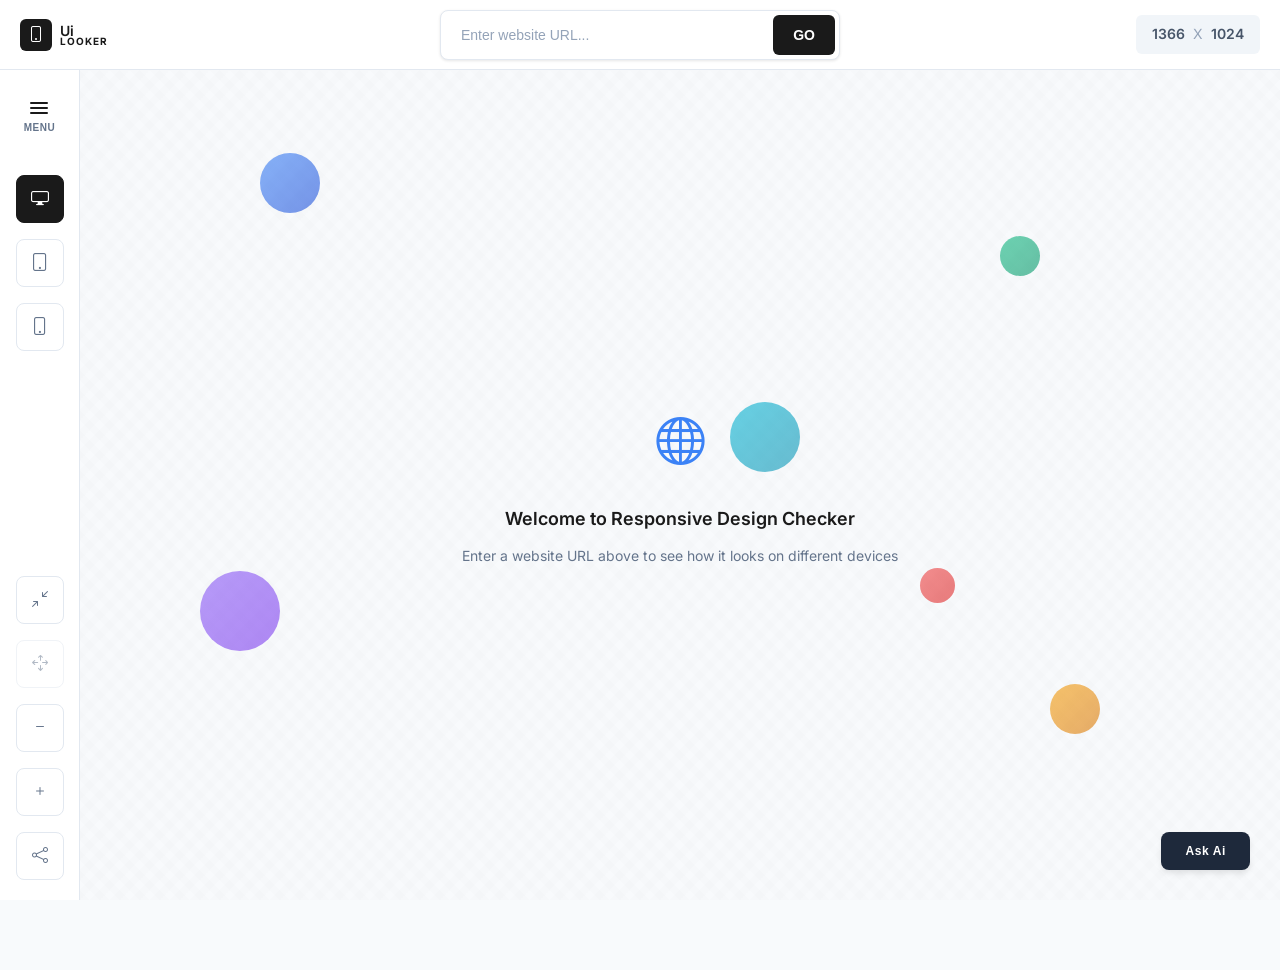
<file: viewer.html>
<!DOCTYPE html>
<html lang="en">
<head>
    <meta charset="UTF-8">
    <meta name="viewport" content="width=device-width, initial-scale=1.0">
    <title>UiLooker Viewer - Live Responsive Design Testing Tool | Preview Any Website</title>
    <meta name="description" content="UiLooker Viewer by Dhanraj D Hasure - Live responsive design testing tool. Preview any website across desktop, tablet, and mobile devices in real-time. Free online viewport testing with drag functionality and smart scaling.">
    <meta name="keywords" content="UiLooker viewer, responsive design testing, live website preview, mobile testing tool, viewport testing, cross-device testing, Dhanraj D Hasure, Dhanraj D. Hasure, DDH, responsive web design checker, device mockup, website testing tool">
    <meta name="author" content="Dhanraj D Hasure">
    <meta name="robots" content="index, follow">
    <link rel="canonical" href="https://uilooker.github.io/viewer.html">
    
    <!-- Favicon -->
    <link rel="icon" type="image/svg+xml" href="favicon.svg">
    <link rel="icon" type="image/png" href="favicon.png">
    <link rel="apple-touch-icon" href="favicon.png">
    
    <!-- Open Graph / Social Media -->
    <meta property="og:type" content="website">
    <meta property="og:site_name" content="UiLooker">
    <meta property="og:title" content="UiLooker Viewer - Live Responsive Design Testing Tool">
    <meta property="og:description" content="Preview any website across desktop, tablet, and mobile devices in real-time. Free responsive design testing tool with live viewport testing and device mockups.">
    <meta property="og:image" content="https://uilooker.github.io/logo-social.png">
    <meta property="og:image:alt" content="UiLooker Viewer - Live Website Testing">
    <meta property="og:image:width" content="1200">
    <meta property="og:image:height" content="630">
    <meta property="og:url" content="https://uilooker.github.io/viewer.html">
    <meta property="og:locale" content="en_US">

    <!-- Twitter Card -->
    <meta name="twitter:card" content="summary_large_image">
    <meta name="twitter:site" content="@uilooker">
    <meta name="twitter:creator" content="@dhanrajhasure">
    <meta name="twitter:title" content="UiLooker Viewer - Live Responsive Design Testing">
    <meta name="twitter:description" content="Preview any website across desktop, tablet, and mobile devices in real-time. Free responsive design testing tool.">
    <meta name="twitter:image" content="https://uilooker.github.io/logo-social.png">

    <!-- Additional SEO -->
    <meta name="theme-color" content="#6366f1">
    <meta name="msapplication-TileColor" content="#6366f1">
    <meta name="application-name" content="UiLooker Viewer">
    
    <!-- Schema.org structured data -->
    <script type="application/ld+json">
    {
      "@context": "https://schema.org",
      "@type": "WebApplication",
      "name": "UiLooker Viewer",
      "description": "Live responsive design testing tool to preview websites across all devices in real-time",
      "url": "https://uilooker.github.io/viewer.html",
      "author": {
        "@type": "Person",
        "name": "Dhanraj D Hasure",
        "url": "https://resumeofddh.netlify.app/"
      },
      "applicationCategory": "DeveloperApplication",
      "operatingSystem": "Web Browser",
      "offers": {
        "@type": "Offer",
        "price": "0",
        "priceCurrency": "USD"
      },
      "featureList": [
        "Live website preview",
        "Responsive design testing",
        "Multiple device viewports",
        "Real-time scaling",
        "Drag functionality",
        "Screenshot capture",
        "Cross-device compatibility testing"
      ]
    }
    </script>
    
    <link rel="stylesheet" href="styles/main.css">
    <link rel="stylesheet" href="styles/viewer.css">
    <link href="https://fonts.googleapis.com/css2?family=Inter:wght@300;400;500;600;700&display=swap" rel="stylesheet">
    <link rel="stylesheet" href="https://cdn.jsdelivr.net/npm/bootstrap-icons@1.11.0/font/bootstrap-icons.css">
</head>
<body class="viewer-body">
    <!-- Header -->
    <header class="viewer-header">
        <div class="header-container">
            <div class="header-left">
                <div class="logo">
                    <a href="index.html">
                        <div class="logo-icon">
                            <i class="bi bi-phone"></i>
                        </div>
                        <span class="logo-text">
                            <span class="logo-main">Ui</span>
                            <span class="logo-sub">LOOKER</span>
                        </span>
                    </a>
                </div>
                <div class="page-title">
                    
                </div>
            </div>
            
            <div class="header-center">
                <div class="url-input-section">
                    <input type="url" id="urlInput" class="url-input-field" placeholder="Enter website URL..." value="">
                    <button id="goBtn" class="go-btn">GO</button>
                </div>
            </div>
            
            <div class="header-right">
                <div class="device-size-display">
                    <span id="deviceWidth">1366</span>
                    <span class="size-separator">X</span>
                    <span id="deviceHeight">1024</span>
                </div>
                <div id="zoomIndicator" class="zoom-indicator" style="display: none;">
                    <span id="zoomPercentage">100%</span>
                </div>
            </div>
        </div>
    </header>

    <!-- Left Sidebar -->
    <aside class="left-sidebar">
        <div class="sidebar-content">
            <button id="menuToggle" class="menu-toggle">
                <div class="hamburger">
                    <span></span>
                    <span></span>
                    <span></span>
                </div>
                <span class="menu-text">MENU</span>
            </button>
            
            <div class="device-icons">
                <button class="device-icon active" data-width="1366" data-height="1024" data-name="Desktop" title="Desktop">
                    <i class="bi bi-display"></i>
                </button>
                <button class="device-icon" data-width="768" data-height="1024" data-name="Tablet" title="Tablet">
                    <i class="bi bi-tablet"></i>
                </button>
                <button class="device-icon" data-width="375" data-height="667" data-name="Mobile" title="Mobile">
                    <i class="bi bi-phone"></i>
                </button>
            </div>
            
            <div class="sidebar-actions">
                <button id="fitToScreenBtn" class="action-icon" title="Smart Fit">
                    <i class="bi bi-arrows-angle-contract"></i>
                </button>
                <button id="dragToggleBtn" class="action-icon" title="Drag to Pan (Auto)" disabled>
                    <i class="bi bi-arrows-move"></i>
                </button>
                <button id="zoomOutBtn" class="action-icon" title="Zoom Out">
                    <i class="bi bi-dash"></i>
                </button>
                <button id="zoomInBtn" class="action-icon" title="Zoom In">
                    <i class="bi bi-plus"></i>
                </button>
                <button id="shareBtn" class="action-icon" title="Share">
                    <i class="bi bi-share"></i>
                </button>
            </div>
        </div>
    </aside>

    <!-- Main Content Area -->
    <main class="main-content">
        <!-- Floating Decorative Elements -->
        <div class="floating-elements">
            <div class="floating-shape shape-1"></div>
            <div class="floating-shape shape-2"></div>
            <div class="floating-shape shape-3"></div>
            <div class="floating-shape shape-4"></div>
            <div class="floating-shape shape-5"></div>
            <div class="floating-shape shape-6"></div>
        </div>
        
        <div class="content-wrapper">
            <!-- Loading State -->
            <div id="loadingState" class="loading-state">
                <div class="loading-animation">
                    <div class="loading-dots">
                        <div class="dot"></div>
                        <div class="dot"></div>
                        <div class="dot"></div>
                    </div>
                </div>
                <h3>Loading Website...</h3>
                <p>Please wait while we load your website</p>
            </div>

            <!-- Error State -->
            <div id="errorState" class="error-state" style="display: none;">
                <div class="error-icon">
                    <i class="bi bi-exclamation-triangle"></i>
                </div>
                <h3>Unable to Load Website</h3>
                <p id="errorMessage">This website cannot be displayed due to security restrictions.</p>
                <div class="error-actions">
                    <button id="retryBtn" class="retry-btn">
                        <i class="bi bi-arrow-clockwise"></i>
                        Try Again
                    </button>
                    <button id="openExternalBtn" class="external-btn">
                        <i class="bi bi-box-arrow-up-right"></i>
                        Open in New Tab
                    </button>
                </div>
            </div>

            <!-- Device Preview -->
            <div id="devicePreview" class="device-preview" style="display: none;">
                <div class="preview-container">
                    <div class="device-mockup">
                        <div class="mockup-frame">
                            <iframe id="websiteFrame" src="" frameborder="0"></iframe>
                        </div>
                    </div>
                </div>
            </div>
        </div>
    </main>

    <!-- Navigation Menu Overlay -->
    <div id="navOverlay" class="nav-overlay">
        <div class="nav-menu-content">
            <div class="nav-menu-header">
                <div class="nav-logo">
                    <div class="logo-icon">
                        <i class="bi bi-phone"></i>
                    </div>
                    <span class="logo-text">
                        <span class="logo-main">Ui</span>
                        <span class="logo-sub">LOOKER</span>
                    </span>
                </div>
                <button id="closeNavMenu" class="close-nav">
                    <i class="bi bi-x"></i>
                </button>
            </div>
            
            <nav class="nav-menu-items">
                <a href="index.html" class="nav-menu-item">
                    <i class="bi bi-house"></i>
                    <span>Home</span>
                </a>
                <a href="about.html" class="nav-menu-item">
                    <i class="bi bi-info-circle"></i>
                    <span>About</span>
                </a>
                <a href="help.html" class="nav-menu-item">
                    <i class="bi bi-question-circle"></i>
                    <span>Help</span>
                </a>
                <div class="nav-menu-divider"></div>
                <div class="nav-menu-section">
                    <h4>Quick Actions</h4>
                    <button class="nav-menu-item" id="screenshotBtn">
                        <i class="bi bi-camera"></i>
                        <span>Take Screenshot</span>
                    </button>
                    <button class="nav-menu-item" id="refreshBtn">
                        <i class="bi bi-arrow-clockwise"></i>
                        <span>Refresh Page</span>
                    </button>
                    <button class="nav-menu-item" id="fullscreenBtn">
                        <i class="bi bi-arrows-fullscreen"></i>
                        <span>Fullscreen</span>
                    </button>
                </div>
            </nav>
        </div>
    </div>

    <!-- Action Button -->
    <div class="action-button">
        <button id="getFullAccessBtn" class="full-access-btn">
            Ask Ai
        </button>
    </div>

    <script src="js/main.js"></script>
    <script src="js/viewer.js"></script>
</body>
</html>
</file>
<file: styles/main.css>
/* Reset and Base Styles */
* {
    margin: 0;
    padding: 0;
    box-sizing: border-box;
}

body {
    font-family: 'Inter', -apple-system, BlinkMacSystemFont, 'Segoe UI', Roboto, sans-serif;
    line-height: 1.6;
    color: #1f2937;
    background: #ffffff;
    overflow-x: hidden;
}

.container {
    max-width: 1200px;
    margin: 0 auto;
    padding: 0 20px;
}

/* Standard Section Spacing */
section {
    position: relative;
}

section .container {
    position: relative;
    z-index: 2;
}

/* Navigation */
.navbar {
    position: fixed;
    top: 0;
    width: 100%;
    background: rgba(255, 255, 255, 0.95);
    backdrop-filter: blur(20px);
    border-bottom: 1px solid rgba(0, 0, 0, 0.1);
    z-index: 1000;
    padding: 1rem 0;
    box-shadow: 0 2px 10px rgba(0, 0, 0, 0.1);
}

.nav-container {
    max-width: 1200px;
    margin: 0 auto;
    padding: 0 20px;
    display: flex;
    justify-content: space-between;
    align-items: center;
}

/* Logo Styles */
.logo {
    display: flex;
    align-items: center;
}

.logo a {
    display: flex;
    align-items: center;
    gap: 8px;
    text-decoration: none;
    color: inherit;
}

.logo-icon {
    width: 32px;
    height: 32px;
    background: #1a1a1a;
    border-radius: 6px;
    display: flex;
    align-items: center;
    justify-content: center;
    color: #ffffff;
    font-size: 16px;
}

.logo-text {
    display: flex;
    flex-direction: column;
    line-height: 1;
}

.logo-main {
    font-size: 14px;
    font-weight: 600;
    color: #1a1a1a;
    letter-spacing: -0.02em;
}

.logo-sub {
    font-size: 10px;
    font-weight: 700;
    color: #1a1a1a;
    letter-spacing: 0.1em;
    margin-top: -2px;
}

.nav-menu {
    display: flex;
    gap: 2rem;
}

.nav-link {
    color: rgba(31, 41, 55, 0.7);
    text-decoration: none;
    font-weight: 500;
    transition: all 0.3s ease;
    position: relative;
}

.nav-link:hover,
.nav-link.active {
    color: #1f2937;
}

.nav-link.active::after {
    content: '';
    position: absolute;
    bottom: -5px;
    left: 0;
    width: 100%;
    height: 2px;
    background: linear-gradient(135deg, #6366f1, #8b5cf6);
    border-radius: 1px;
}

/* Hero Section */
.hero {
    min-height: 100vh;
    display: flex;
    align-items: center;
    position: relative;
    overflow: hidden;
}

.hero-background {
    position: absolute;
    top: 0;
    left: 0;
    width: 100%;
    height: 100%;
    background: 
        radial-gradient(circle at 20% 80%, rgba(99, 102, 241, 0.1) 0%, transparent 50%),
        radial-gradient(circle at 80% 20%, rgba(139, 92, 246, 0.1) 0%, transparent 50%),
        radial-gradient(circle at 40% 40%, rgba(59, 130, 246, 0.1) 0%, transparent 50%),
        linear-gradient(135deg, #f8fafc 0%, #f1f5f9 100%);
    z-index: -1;
}

.hero-background::before {
    content: '';
    position: absolute;
    top: 0;
    left: 0;
    width: 100%;
    height: 100%;
    background-image: 
        linear-gradient(45deg, transparent 25%, rgba(0,0,0,0.02) 25%, rgba(0,0,0,0.02) 50%, transparent 50%, transparent 75%, rgba(0,0,0,0.02) 75%),
        linear-gradient(-45deg, transparent 25%, rgba(0,0,0,0.02) 25%, rgba(0,0,0,0.02) 50%, transparent 50%, transparent 75%, rgba(0,0,0,0.02) 75%);
    background-size: 20px 20px;
    opacity: 0.3;
}

.hero-content {
    width: 100%;
    text-align: center;
    padding-top: 100px;
}

.hero-title {
    font-size: clamp(2.2rem, 5vw, 3rem);
    font-weight: 700;
    margin-bottom: 1.5rem;
    line-height: 1.2;
}

.gradient-text {
    background: linear-gradient(135deg, #6366f1, #8b5cf6, #ec4899);
    -webkit-background-clip: text;
    -webkit-text-fill-color: transparent;
    background-clip: text;
}

.hero-subtitle {
    font-size: 1.10rem;
    color: rgba(31, 41, 55, 0.8);
    margin-bottom: 3rem;
    max-width: 600px;
    margin-left: auto;
    margin-right: auto;
}

/* URL Input */
.url-input-container {
    max-width: 700px;
    margin: 0 auto 2rem;
}

.input-wrapper {
    position: relative;
    display: flex;
    background: rgba(255, 255, 255, 0.9);
    border: 1px solid rgba(0, 0, 0, 0.1);
    border-radius: 16px;
    padding: 8px;
    backdrop-filter: blur(20px);
    transition: all 0.3s ease;
    box-shadow: 0 4px 15px rgba(0, 0, 0, 0.1);
}

.input-wrapper:focus-within {
    border-color: #6366f1;
    box-shadow: 0 0 0 4px rgba(99, 102, 241, 0.1);
}

.input-icon {
    position: absolute;
    left: 20px;
    top: 50%;
    transform: translateY(-50%);
    color: rgba(31, 41, 55, 0.5);
    z-index: 2;
}

.url-input {
    flex: 1;
    background: transparent;
    border: none;
    padding: 16px 20px 16px 50px;
    color: #1f2937;
    font-size: 1rem;
    border-radius: 12px;
    outline: none;
}

.url-input::placeholder {
    color: rgba(31, 41, 55, 0.5);
}

.test-btn {
    background: #1f2937;
    border: none;
    padding: 16px 32px;
    border-radius: 12px;
    color: #ffffff;
    font-weight: 600;
    cursor: pointer;
    display: flex;
    align-items: center;
    gap: 8px;
    transition: all 0.3s ease;
    white-space: nowrap;
}

.test-btn:hover {
    transform: translateY(-2px);
    box-shadow: 0 10px 25px rgba(31, 41, 55, 0.3);
    background: #374151;
}

/* Quick Actions */
.quick-actions {
    display: flex;
    justify-content: center;
    gap: 1rem;
    flex-wrap: wrap;
}

.quick-btn {
    background: rgba(255, 255, 255, 0.9);
    border: 1px solid rgba(0, 0, 0, 0.1);
    padding: 12px 20px;
    border-radius: 12px;
    color: rgba(31, 41, 55, 0.8);
    cursor: pointer;
    display: flex;
    align-items: center;
    gap: 8px;
    transition: all 0.3s ease;
    backdrop-filter: blur(20px);
    box-shadow: 0 2px 10px rgba(0, 0, 0, 0.1);
}

.quick-btn:hover {
    background: rgba(255, 255, 255, 1);
    color: #1f2937;
    transform: translateY(-2px);
    box-shadow: 0 4px 15px rgba(0, 0, 0, 0.15);
}

/* Revolutionary Features Showcase */
.features-showcase {
    padding: 100px 0;
    background: linear-gradient(180deg, #ffffff 0%, #f8fafc 100%);
}

.showcase-header {
    text-align: center;
    margin-bottom: 5rem;
}

.feature-badge {
    display: inline-block;
    background: linear-gradient(135deg, #6366f1, #8b5cf6);
    color: #ffffff;
    padding: 8px 20px;
    border-radius: 50px;
    font-size: 0.9rem;
    font-weight: 600;
    margin-bottom: 2rem;
    box-shadow: 0 4px 15px rgba(99, 102, 241, 0.3);
}

.showcase-header h2 {
    font-size: 3rem;
    font-weight: 800;
    margin-bottom: 1.5rem;
    color: #1f2937;
}

.showcase-header p {
    font-size: 1.3rem;
    color: rgba(31, 41, 55, 0.7);
    max-width: 700px;
    margin: 0 auto;
}

.showcase-grid {
    display: flex;
    flex-direction: column;
    gap: 6rem;
}

.showcase-item {
    display: flex;
    align-items: center;
    gap: 4rem;
    max-width: 1200px;
    margin: 0 auto;
}

.showcase-item.reverse {
    flex-direction: row-reverse;
}

.showcase-image {
    flex: 1;
    max-width: 500px;
}

.showcase-image img {
    width: 100%;
    height: 350px;
    object-fit: cover;
    border-radius: 24px;
    box-shadow: 0 20px 60px rgba(0, 0, 0, 0.15);
    transition: all 0.5s ease;
}

.showcase-image img:hover {
    transform: translateY(-10px) scale(1.05);
    box-shadow: 0 30px 80px rgba(0, 0, 0, 0.25);
}

.showcase-content {
    flex: 1;
    max-width: 500px;
}

.showcase-content h3 {
    font-size: 2.2rem;
    font-weight: 800;
    margin-bottom: 1.5rem;
    color: #1f2937;
}

.showcase-content p {
    font-size: 1.1rem;
    line-height: 1.7;
    color: rgba(31, 41, 55, 0.8);
    margin-bottom: 2rem;
}

/* Immersive Device Gallery */
.device-gallery {
    padding: 100px 0;
    background: linear-gradient(180deg, #f8fafc 0%, #ffffff 50%, #f1f5f9 100%);
}

.gallery-header {
    text-align: center;
    margin-bottom: 5rem;
}

.gallery-header h2 {
    font-size: 3rem;
    font-weight: 800;
    margin-bottom: 1.5rem;
    color: #1f2937;
}

.gallery-header p {
    font-size: 1.3rem;
    color: rgba(31, 41, 55, 0.7);
    max-width: 600px;
    margin: 0 auto;
}

.device-grid {
    display: grid;
    grid-template-columns: 1fr 1fr;
    grid-template-rows: 1fr 1fr;
    gap: 2rem;
    height: 80vh;
    max-height: 800px;
}

.device-showcase {
    position: relative;
    border-radius: 24px;
    overflow: hidden;
    box-shadow: 0 20px 60px rgba(0, 0, 0, 0.15);
    transition: all 0.5s ease;
}

.device-showcase:hover {
    transform: translateY(-10px) scale(1.02);
    box-shadow: 0 30px 80px rgba(0, 0, 0, 0.25);
}

.device-showcase.mobile {
    grid-row: span 1;
}

.device-showcase.desktop {
    grid-row: span 2;
}

.device-showcase.tablet {
    grid-row: span 1;
}

.device-showcase img {
    width: 100%;
    height: 100%;
    object-fit: cover;
    transition: all 0.5s ease;
}

.device-showcase:hover img {
    transform: scale(1.1);
}

.device-info {
    position: absolute;
    bottom: 0;
    left: 0;
    right: 0;
    background: linear-gradient(transparent, rgba(0, 0, 0, 0.8));
    color: white;
    padding: 3rem 2rem 2rem;
    transform: translateY(0);
    opacity: 1;
    transition: all 0.5s ease;
}

.device-showcase:hover .device-info {
    background: linear-gradient(transparent, rgba(0, 0, 0, 0.9));
}

.device-info h3 {
    font-size: 1.5rem;
    font-weight: 700;
    margin-bottom: 0.5rem;
}

.device-info p {
    font-size: 1rem;
    opacity: 0.9;
    line-height: 1.6;
}

/* Developer Workflow Integration */
.workflow-section {
    min-height: 100vh;
    position: relative;
    display: flex;
    align-items: center;
    overflow: hidden;
    padding: 100px 0;
}

.workflow-background {
    position: absolute;
    top: 0;
    left: 0;
    width: 100%;
    height: 100%;
    z-index: -2;
}

.workflow-background .bg-image {
    width: 100%;
    height: 100%;
    object-fit: cover;
    filter: brightness(0.3) saturate(0.8);
}

.workflow-background .overlay {
    position: absolute;
    top: 0;
    left: 0;
    width: 100%;
    height: 100%;
    background: linear-gradient(45deg, rgba(31, 41, 55, 0.9), rgba(55, 65, 81, 0.8));
    z-index: -1;
}

.workflow-content {
    position: relative;
    z-index: 2;
    width: 100%;
    padding: 2rem;
}

.workflow-header {
    text-align: center;
    margin-bottom: 5rem;
}

.workflow-header h2 {
    font-size: 3rem;
    font-weight: 800;
    margin-bottom: 1.5rem;
    color: #ffffff;
}

.workflow-header p {
    font-size: 1.3rem;
    color: rgba(255, 255, 255, 0.9);
    max-width: 600px;
    margin: 0 auto;
}

.workflow-steps {
    display: flex;
    flex-direction: column;
    gap: 4rem;
    max-width: 1000px;
    margin: 0 auto;
}

.step-flow {
    display: flex;
    align-items: center;
    gap: 3rem;
    color: white;
}

.step-flow:nth-child(even) {
    flex-direction: row-reverse;
}

.step-visual {
    position: relative;
    flex-shrink: 0;
}

.step-visual img {
    width: 300px;
    height: 200px;
    object-fit: cover;
    border-radius: 16px;
    box-shadow: 0 15px 40px rgba(0, 0, 0, 0.3);
}

.step-number {
    position: absolute;
    top: -15px;
    right: -15px;
    width: 60px;
    height: 60px;
    background: linear-gradient(135deg, #6366f1, #8b5cf6);
    border-radius: 50%;
    display: flex;
    align-items: center;
    justify-content: center;
    font-size: 1.5rem;
    font-weight: 800;
    color: white;
    box-shadow: 0 8px 25px rgba(99, 102, 241, 0.4);
}

.step-details {
    flex: 1;
}

.step-details h3 {
    font-size: 2.5rem;
    font-weight: 800;
    margin-bottom: 1.5rem;
    background: linear-gradient(135deg, #ffffff, #e2e8f0);
    -webkit-background-clip: text;
    -webkit-text-fill-color: transparent;
    background-clip: text;
}

.step-details p {
    font-size: 1.2rem;
    line-height: 1.7;
    opacity: 0.9;
    color: #ffffff;
}

/* Professional Use Cases */
.use-cases {
    padding: 100px 0;
    background: linear-gradient(180deg, #ffffff 0%, #f8fafc 100%);
}

.use-cases-header {
    text-align: center;
    margin-bottom: 5rem;
}

.use-cases-header h2 {
    font-size: 3rem;
    font-weight: 800;
    margin-bottom: 1.5rem;
    color: #1f2937;
}

.use-cases-header p {
    font-size: 1.3rem;
    color: rgba(31, 41, 55, 0.7);
    max-width: 700px;
    margin: 0 auto;
}

.use-cases-grid {
    display: flex;
    flex-direction: column;
    gap: 6rem;
}

.use-case {
    display: flex;
    align-items: center;
    gap: 4rem;
    max-width: 1200px;
    margin: 0 auto;
}

.use-case:nth-child(even) {
    flex-direction: row-reverse;
}

.use-case-image {
    flex: 1;
    max-width: 500px;
}

.use-case-image img {
    width: 100%;
    height: 350px;
    object-fit: cover;
    border-radius: 24px;
    box-shadow: 0 20px 60px rgba(0, 0, 0, 0.15);
    transition: all 0.5s ease;
}

.use-case-image img:hover {
    transform: translateY(-10px) scale(1.05);
    box-shadow: 0 30px 80px rgba(0, 0, 0, 0.25);
}

.use-case-content {
    flex: 1;
    max-width: 500px;
}

.use-case-content h3 {
    font-size: 2.2rem;
    font-weight: 800;
    margin-bottom: 1.5rem;
    color: #1f2937;
}

.use-case-content p {
    font-size: 1.1rem;
    line-height: 1.7;
    color: rgba(31, 41, 55, 0.8);
    margin-bottom: 2rem;
}

.feature-list {
    list-style: none;
    padding: 0;
}

.feature-list li {
    position: relative;
    padding: 0.5rem 0 0.5rem 2rem;
    font-size: 1rem;
    color: rgba(31, 41, 55, 0.7);
    font-weight: 500;
}

.feature-list li::before {
    content: '✓';
    position: absolute;
    left: 0;
    top: 0.5rem;
    width: 20px;
    height: 20px;
    background: linear-gradient(135deg, #000000, #000000);
    border-radius: 50%;
    display: flex;
    align-items: center;
    justify-content: center;
    font-size: 0.8rem;
    font-weight: 800;
    color: white;
}

.section-title {
    text-align: center;
    font-size: 2.5rem;
    font-weight: 700;
    margin-bottom: 4rem;
    color: #1f2937;
    position: relative;
    z-index: 2;
}

/* Footer */
.footer {
    background: #f8fafc;
    border-top: 1px solid rgba(0, 0, 0, 0.1);
    padding: 60px 0 20px;
}

.footer-content {
    display: grid;
    grid-template-columns: 1fr auto;
    gap: 4rem;
    margin-bottom: 2rem;
}

.footer-brand {
    max-width: 300px;
}

.footer-logo {
    display: flex;
    align-items: center;
    gap: 8px;
    margin-bottom: 1rem;
}

.footer-logo .logo-icon {
    width: 28px;
    height: 28px;
    background: #1a1a1a;
    border-radius: 5px;
    display: flex;
    align-items: center;
    justify-content: center;
    color: #ffffff;
    font-size: 14px;
}

.footer-logo .logo-text {
    display: flex;
    flex-direction: column;
    line-height: 1;
}

.footer-logo .logo-main {
    font-size: 16px;
    font-weight: 600;
    color: #1f2937;
    letter-spacing: -0.02em;
}

.footer-logo .logo-sub {
    font-size: 9px;
    font-weight: 700;
    color: #1f2937;
    letter-spacing: 0.1em;
    margin-top: -2px;
}

.footer-brand p {
    color: rgba(31, 41, 55, 0.7);
}

.footer-links {
    display: flex;
    gap: 4rem;
}

.footer-column h4 {
    color: #1f2937;
    font-weight: 600;
    margin-bottom: 1rem;
}

.footer-column a {
    display: block;
    color: rgba(31, 41, 55, 0.7);
    text-decoration: none;
    margin-bottom: 0.5rem;
    transition: color 0.3s ease;
}

.footer-column a:hover {
    color: #6366f1;
}

.footer-bottom {
    text-align: center;
    padding-top: 2rem;
    border-top: 1px solid rgba(0, 0, 0, 0.1);
    color: rgba(31, 41, 55, 0.5);
}

/* About Page Styles */
.about-hero {
    padding: 150px 0 100px;
    position: relative;
    overflow: hidden;
}

.about-background {
    position: absolute;
    top: 0;
    left: 0;
    width: 100%;
    height: 100%;
    background: 
        radial-gradient(circle at 80% 20%, rgba(99, 102, 241, 0.1) 0%, transparent 50%),
        radial-gradient(circle at 20% 80%, rgba(139, 92, 246, 0.1) 0%, transparent 50%),
        linear-gradient(135deg, #f8fafc 0%, #f1f5f9 100%);
    z-index: -1;
}

.about-content {
    text-align: center;
    max-width: 800px;
    margin: 0 auto;
}

.about-title {
    font-size: 3rem;
    font-weight: 700;
    margin-bottom: 1.5rem;
}

.about-subtitle {
    font-size: 1.25rem;
    color: rgba(31, 41, 55, 0.8);
    line-height: 1.6;
}

/* Story Section */
.story {
    padding: 100px 0;
    background: #ffffff;
}

.story-grid {
    display: grid;
    grid-template-columns: 1fr 1fr;
    gap: 4rem;
    align-items: center;
}

.story-text h2 {
    font-size: 2.5rem;
    font-weight: 700;
    margin-bottom: 2rem;
    color: #1f2937;
}

.story-text p {
    color: rgba(31, 41, 55, 0.8);
    margin-bottom: 1.5rem;
    line-height: 1.7;
}

.stats {
    display: flex;
    gap: 2rem;
    margin-top: 3rem;
}

.stat {
    text-align: center;
}

.stat-number {
    font-size: 2rem;
    font-weight: 700;
    color: #6366f1;
    margin-bottom: 0.5rem;
}

.stat-label {
    color: rgba(31, 41, 55, 0.7);
    font-size: 0.9rem;
}

.story-image {
    display: flex;
    justify-content: center;
}

.image-placeholder {
    width: 300px;
    height: 300px;
    background: #1f2937;
    border-radius: 20px;
    display: flex;
    align-items: center;
    justify-content: center;
    font-size: 4rem;
    color: #ffffff;
}

/* Mission Section */
.mission {
    padding: 100px 0;
    position: relative;
    overflow: hidden;
}

.mission-background {
    position: absolute;
    top: 0;
    left: 0;
    width: 100%;
    height: 100%;
    background: 
        radial-gradient(circle at 30% 70%, rgba(99, 102, 241, 0.05) 0%, transparent 50%),
        linear-gradient(180deg, #f8fafc 0%, #ffffff 100%);
    z-index: -1;
}

.mission-content {
    text-align: center;
    max-width: 800px;
    margin: 0 auto;
}

.mission-content h2 {
    font-size: 2.5rem;
    font-weight: 700;
    margin-bottom: 1.5rem;
    color: #1f2937;
}

.mission-content > p {
    font-size: 1.25rem;
    color: rgba(31, 41, 55, 0.8);
    margin-bottom: 4rem;
    line-height: 1.6;
}

.values {
    display: grid;
    grid-template-columns: repeat(auto-fit, minmax(250px, 1fr));
    gap: 2rem;
}

.value {
    text-align: center;
    padding: 2rem;
}

.value-icon {
    width: 60px;
    height: 60px;
    background: #1f2937;
    border-radius: 15px;
    display: flex;
    align-items: center;
    justify-content: center;
    margin: 0 auto 1.5rem;
    font-size: 1.5rem;
    color: #ffffff;
}

.value h3 {
    font-size: 1.25rem;
    font-weight: 600;
    margin-bottom: 1rem;
    color: #1f2937;
}

.value p {
    color: rgba(31, 41, 55, 0.7);
    line-height: 1.6;
}

/* Team Section */
.team {
    padding: 100px 0;
    background: #ffffff;
}

.team-grid {
    display: grid;
    grid-template-columns: repeat(auto-fit, minmax(300px, 1fr));
    gap: 2rem;
}

.team-member {
    background: rgba(255, 255, 255, 0.9);
    border: 1px solid rgba(0, 0, 0, 0.1);
    border-radius: 20px;
    padding: 2rem;
    text-align: center;
    transition: all 0.3s ease;
    box-shadow: 0 4px 15px rgba(0, 0, 0, 0.1);
}

.team-member:hover {
    transform: translateY(-10px);
    border-color: rgba(99, 102, 241, 0.3);
    box-shadow: 0 20px 40px rgba(0, 0, 0, 0.15);
}

.member-avatar {
    font-size: 4rem;
    color: #6366f1;
    margin-bottom: 1rem;
}

.team-member h3 {
    font-size: 1.5rem;
    font-weight: 600;
    margin-bottom: 0.5rem;
    color: #1f2937;
}

.member-role {
    color: #6366f1;
    font-weight: 500;
    margin-bottom: 1rem;
}

.member-bio {
    color: rgba(31, 41, 55, 0.7);
    line-height: 1.6;
    margin-bottom: 1.5rem;
}

.member-social {
    display: flex;
    justify-content: center;
    gap: 1rem;
    margin-top: 1.5rem;
}

.member-social a {
    display: inline-flex;
    align-items: center;
    gap: 0.5rem;
    text-decoration: none;
    color: rgba(31, 41, 55, 0.7);
    font-size: 0.95rem;
    font-weight: 500;
    padding: 0.75rem 1.25rem;
    border: 2px solid rgba(31, 41, 55, 0.1);
    border-radius: 50px;
    transition: all 0.3s ease;
    background: rgba(255, 255, 255, 0.8);
    backdrop-filter: blur(10px);
}

.member-social a:hover {
    transform: translateY(-2px);
    color: #6366f1;
    border-color: #6366f1;
    background: rgba(99, 102, 241, 0.05);
    box-shadow: 0 4px 15px rgba(99, 102, 241, 0.2);
}

.member-social a i {
    font-size: 1.1rem;
}

/* Help Page Styles */
.help-hero {
    padding: 150px 0 100px;
    position: relative;
    overflow: hidden;
}

.help-background {
    position: absolute;
    top: 0;
    left: 0;
    width: 100%;
    height: 100%;
    background: 
        radial-gradient(circle at 60% 40%, rgba(139, 92, 246, 0.1) 0%, transparent 50%),
        radial-gradient(circle at 40% 60%, rgba(99, 102, 241, 0.1) 0%, transparent 50%),
        linear-gradient(135deg, #f8fafc 0%, #f1f5f9 100%);
    z-index: -1;
}

.help-content {
    text-align: center;
    max-width: 800px;
    margin: 0 auto;
}

.help-title {
    font-size: 3rem;
    font-weight: 700;
    margin-bottom: 1.5rem;
}

.help-subtitle {
    font-size: 1.25rem;
    color: rgba(31, 41, 55, 0.8);
    margin-bottom: 3rem;
}

/* Help Search */
.help-search {
    max-width: 500px;
    margin: 0 auto;
}

.search-wrapper {
    position: relative;
    background: rgba(255, 255, 255, 0.9);
    border: 1px solid rgba(0, 0, 0, 0.1);
    border-radius: 16px;
    backdrop-filter: blur(20px);
    box-shadow: 0 4px 15px rgba(0, 0, 0, 0.1);
}

.search-icon {
    position: absolute;
    left: 20px;
    top: 50%;
    transform: translateY(-50%);
    color: rgba(31, 41, 55, 0.5);
}

.search-input {
    width: 100%;
    background: transparent;
    border: none;
    padding: 16px 20px 16px 50px;
    color: #1f2937;
    font-size: 1rem;
    border-radius: 16px;
    outline: none;
}

.search-input::placeholder {
    color: rgba(31, 41, 55, 0.5);
}

/* Quick Start */
.quick-start {
    padding: 100px 0;
    background: #ffffff;
}

.steps {
    display: grid;
    grid-template-columns: repeat(auto-fit, minmax(300px, 1fr));
    gap: 2rem;
    max-width: 1000px;
    margin: 0 auto;
}

.step {
    display: flex;
    gap: 1.5rem;
    align-items: flex-start;
}

.step-number {
    width: 50px;
    height: 50px;
    background: #1f2937;
    border-radius: 50%;
    display: flex;
    align-items: center;
    justify-content: center;
    font-weight: 700;
    font-size: 1.2rem;
    color: #ffffff;
    flex-shrink: 0;
}

.step-content h3 {
    font-size: 1.25rem;
    font-weight: 600;
    margin-bottom: 0.5rem;
    color: #1f2937;
}

.step-content p {
    color: rgba(31, 41, 55, 0.7);
    line-height: 1.6;
}

/* FAQ */
.faq {
    padding: 100px 0;
}

.faq-list {
    max-width: 800px;
    margin: 0 auto;
}

.faq-item {
    background: rgba(255, 255, 255, 0.9);
    border: 1px solid rgba(0, 0, 0, 0.1);
    border-radius: 16px;
    margin-bottom: 1rem;
    overflow: hidden;
    transition: all 0.3s ease;
    box-shadow: 0 2px 10px rgba(0, 0, 0, 0.1);
}

.faq-item:hover {
    border-color: rgba(99, 102, 241, 0.3);
}

.faq-question {
    padding: 1.5rem;
    cursor: pointer;
    display: flex;
    justify-content: space-between;
    align-items: center;
    transition: all 0.3s ease;
}

.faq-question:hover {
    background: rgba(0, 0, 0, 0.05);
}

.faq-question h3 {
    font-size: 1.1rem;
    font-weight: 600;
    color: #1f2937;
}

.faq-question i {
    color: #6366f1;
    transition: transform 0.3s ease;
}

.faq-item.active .faq-question i {
    transform: rotate(180deg);
}

.faq-answer {
    padding: 0 1.5rem;
    max-height: 0;
    overflow: hidden;
    transition: all 0.3s ease;
}

.faq-item.active .faq-answer {
    padding: 0 1.5rem 1.5rem;
    max-height: 200px;
}

.faq-answer p {
    color: rgba(31, 41, 55, 0.8);
    line-height: 1.6;
}

/* Tips Section */
.tips {
    padding: 100px 0;
    position: relative;
    overflow: hidden;
}

.tips-background {
    position: absolute;
    top: 0;
    left: 0;
    width: 100%;
    height: 100%;
    background: 
        radial-gradient(circle at 20% 80%, rgba(99, 102, 241, 0.05) 0%, transparent 50%),
        linear-gradient(180deg, #f8fafc 0%, #ffffff 100%);
    z-index: -1;
}

.tips-grid {
    display: grid;
    grid-template-columns: repeat(auto-fit, minmax(280px, 1fr));
    gap: 2rem;
}

.tip-card {
    background: rgba(255, 255, 255, 0.9);
    border: 1px solid rgba(0, 0, 0, 0.1);
    border-radius: 20px;
    padding: 2rem;
    text-align: center;
    transition: all 0.3s ease;
    box-shadow: 0 4px 15px rgba(0, 0, 0, 0.1);
}

.tip-card:hover {
    transform: translateY(-10px);
    border-color: rgba(99, 102, 241, 0.3);
    box-shadow: 0 20px 40px rgba(0, 0, 0, 0.15);
}

.tip-icon {
    width: 60px;
    height: 60px;
    background: #1f2937;
    border-radius: 15px;
    display: flex;
    align-items: center;
    justify-content: center;
    margin: 0 auto 1.5rem;
    font-size: 1.5rem;
    color: #ffffff;
}

.tip-card h3 {
    font-size: 1.25rem;
    font-weight: 600;
    margin-bottom: 1rem;
    color: #1f2937;
}

.tip-card p {
    color: rgba(31, 41, 55, 0.7);
    line-height: 1.6;
}

/* Contact Section */
.contact {
    padding: 100px 0;
    background: #ffffff;
}

.contact-content {
    text-align: center;
    max-width: 600px;
    margin: 0 auto;
}

.contact-content h2 {
    font-size: 2.5rem;
    font-weight: 700;
    margin-bottom: 1rem;
    color: #1f2937;
}

.contact-content p {
    font-size: 1.25rem;
    color: rgba(31, 41, 55, 0.8);
    margin-bottom: 3rem;
}

.contact-options {
    display: flex;
    justify-content: center;
    gap: 1rem;
    flex-wrap: wrap;
}

.contact-btn {
    background: rgba(255, 255, 255, 0.9);
    border: 1px solid rgba(0, 0, 0, 0.1);
    padding: 16px 24px;
    border-radius: 12px;
    color: #1f2937;
    text-decoration: none;
    display: flex;
    align-items: center;
    gap: 8px;
    transition: all 0.3s ease;
    backdrop-filter: blur(20px);
    box-shadow: 0 2px 10px rgba(0, 0, 0, 0.1);
}

.contact-btn:hover {
    background: rgba(255, 255, 255, 1);
    border-color: #6366f1;
    transform: translateY(-2px);
    box-shadow: 0 4px 15px rgba(0, 0, 0, 0.15);
}

/* Responsive Design */
@media (max-width: 768px) {
    .nav-menu {
        gap: 1rem;
    }
    
    .hero-title {
        font-size: 2.5rem;
    }
    
    .hero-subtitle {
        font-size: 1.1rem;
    }
    
    .input-wrapper {
        flex-direction: column;
        gap: 10px;
    }
    
    .test-btn {
        width: 100%;
        justify-content: center;
    }
    
    .quick-actions {
        flex-direction: column;
        align-items: center;
    }
    
    /* Revolutionary Design Mobile Styles */
    .showcase-item {
        flex-direction: column !important;
        text-align: center;
        gap: 2rem;
    }
    
    .showcase-image {
        max-width: 100%;
    }
    
    .showcase-image img {
        height: 250px;
    }
    
    .showcase-content h3 {
        font-size: 1.8rem;
    }
    
    .showcase-content p {
        font-size: 1rem;
    }
    
    .showcase-content h2 {
        font-size: 2.5rem;
    }
    
    .showcase-content p {
        font-size: 1.1rem;
    }
    
    .feature-stats {
        flex-direction: column;
        gap: 1.5rem;
    }
    
    .device-grid {
        grid-template-columns: 1fr;
        grid-template-rows: repeat(3, 300px);
        height: auto;
        gap: 1.5rem;
    }
    
    .device-showcase {
        grid-row: span 1 !important;
    }
    
    .device-info {
        position: static;
        background: rgba(0, 0, 0, 0.8);
        transform: none;
        opacity: 1;
        padding: 1.5rem;
    }
    
    .workflow-steps {
        gap: 3rem;
    }
    
    .step-flow {
        flex-direction: column !important;
        text-align: center;
        gap: 2rem;
    }
    
    .step-visual img {
        width: 100%;
        max-width: 300px;
        height: 200px;
    }
    
    .step-details h3 {
        font-size: 2rem;
    }
    
    .step-details p {
        font-size: 1.1rem;
    }
    
    .use-case {
        flex-direction: column !important;
        text-align: center;
        gap: 2rem;
    }
    
    .use-case-image {
        max-width: 100%;
    }
    
    .use-case-image img {
        height: 250px;
    }
    
    .use-case-content h3 {
        font-size: 1.8rem;
    }
    
    .use-case-content p {
        font-size: 1rem;
    }
    
    .story-grid {
        grid-template-columns: 1fr;
        gap: 2rem;
    }
    
    .stats {
        justify-content: center;
        flex-wrap: wrap;
    }
    
    .footer-content {
        grid-template-columns: 1fr;
        gap: 2rem;
    }
    
    .footer-links {
        gap: 2rem;
    }
    
    .steps {
        grid-template-columns: 1fr;
    }
    
    .steps-grid {
        grid-template-columns: 1fr;
        gap: 2rem;
    }
    
    .step-item {
        padding: 1.5rem;
    }
    
    .step-number {
        width: 50px;
        height: 50px;
        font-size: 1.2rem;
    }
    
    .step-item h3 {
        font-size: 1.3rem;
    }
    
    .step-item p {
        font-size: 1rem;
    }
    
    .benefits-grid {
        grid-template-columns: 1fr;
        gap: 2rem;
    }
    
    .benefit-item {
        padding: 2rem;
    }
    
    .benefit-icon {
        width: 60px;
        height: 60px;
        font-size: 1.5rem;
    }
    
    .benefit-item h3 {
        font-size: 1.2rem;
    }
    
    .contact-options {
        flex-direction: column;
        align-items: center;
    }
}
</file>
<file: styles/viewer.css>
/* Modern Responsive Design Checker - Media Genesis Style */

.viewer-body {
    margin: 0;
    padding: 0;
    font-family: 'Inter', -apple-system, BlinkMacSystemFont, 'Segoe UI', Roboto, sans-serif;
    background: #f8fafc;
    min-height: 100vh;
    overflow-x: hidden;
}

/* Header */
.viewer-header {
    background: #ffffff;
    border-bottom: 1px solid #e2e8f0;
    padding: 0;
    position: fixed;
    top: 0;
    left: 0;
    right: 0;
    z-index: 1000;
    height: 70px;
}

.header-container {
    display: flex;
    align-items: center;
    justify-content: space-between;
    height: 100%;
    padding: 0 20px;
    max-width: none;
}

.header-left {
    display: flex;
    align-items: center;
    gap: 40px;
    flex: 1;
}

.logo {
    display: flex;
    align-items: center;
}

.logo a {
    display: flex;
    align-items: center;
    gap: 8px;
    text-decoration: none;
    color: inherit;
}

.logo-icon {
    width: 32px;
    height: 32px;
    background: #1a1a1a;
    border-radius: 6px;
    display: flex;
    align-items: center;
    justify-content: center;
    color: #ffffff;
    font-size: 16px;
}

.logo-text {
    display: flex;
    flex-direction: column;
    line-height: 1;
}

.logo-main {
    font-size: 14px;
    font-weight: 600;
    color: #1a1a1a;
    letter-spacing: -0.02em;
}

.logo-sub {
    font-size: 10px;
    font-weight: 700;
    color: #1a1a1a;
    letter-spacing: 0.1em;
    margin-top: -2px;
}

.page-title h1 {
    font-size: 14px;
    font-weight: 500;
    color: #64748b;
    margin: 0;
    letter-spacing: 0.05em;
}

.header-center {
    flex: 1;
    display: flex;
    justify-content: center;
    max-width: 500px;
}

.url-input-section {
    display: flex;
    align-items: center;
    background: #ffffff;
    border: 1px solid #e2e8f0;
    border-radius: 8px;
    padding: 4px;
    width: 100%;
    max-width: 400px;
    box-shadow: 0 1px 3px rgba(0, 0, 0, 0.1);
}

.url-input-field {
    flex: 1;
    border: none;
    outline: none;
    padding: 12px 16px;
    font-size: 14px;
    color: #1a1a1a;
    background: transparent;
}

.url-input-field::placeholder {
    color: #94a3b8;
}

.go-btn {
    background: #1a1a1a;
    color: #ffffff;
    border: none;
    padding: 12px 20px;
    border-radius: 6px;
    font-size: 14px;
    font-weight: 600;
    cursor: pointer;
    transition: all 0.2s ease;
}

.go-btn:hover {
    background: #2d2d2d;
}

.header-right {
    flex: 1;
    display: flex;
    justify-content: flex-end;
}

.device-size-display {
    display: flex;
    align-items: center;
    gap: 8px;
    background: #f1f5f9;
    padding: 8px 16px;
    border-radius: 6px;
    font-size: 14px;
    font-weight: 600;
    color: #475569;
}

.size-separator {
    color: #94a3b8;
    font-weight: 400;
}

.zoom-indicator {
    display: flex;
    align-items: center;
    gap: 8px;
    background: #e0f2fe;
    padding: 6px 12px;
    border-radius: 6px;
    font-size: 12px;
    font-weight: 600;
    color: #0369a1;
    margin-left: 8px;
}

/* Left Sidebar */
.left-sidebar {
    position: fixed;
    left: 0;
    top: 70px;
    bottom: 0;
    width: 80px;
    background: #ffffff;
    border-right: 1px solid #e2e8f0;
    z-index: 999;
    display: flex;
    flex-direction: column;
}

.sidebar-content {
    display: flex;
    flex-direction: column;
    align-items: center;
    padding: 20px 0;
    height: 100%;
}

.menu-toggle {
    background: none;
    border: none;
    cursor: pointer;
    display: flex;
    flex-direction: column;
    align-items: center;
    gap: 8px;
    padding: 12px;
    margin-bottom: 30px;
    transition: all 0.2s ease;
}

.menu-toggle:hover {
    background: #f8fafc;
    border-radius: 8px;
}

.hamburger {
    display: flex;
    flex-direction: column;
    gap: 3px;
}

.hamburger span {
    width: 18px;
    height: 2px;
    background: #1a1a1a;
    border-radius: 1px;
    transition: all 0.2s ease;
}

.menu-text {
    font-size: 10px;
    font-weight: 600;
    color: #64748b;
    letter-spacing: 0.05em;
}

.device-icons {
    display: flex;
    flex-direction: column;
    gap: 16px;
    margin-bottom: auto;
}

.device-icon {
    width: 48px;
    height: 48px;
    background: none;
    border: 1px solid #e2e8f0;
    border-radius: 8px;
    display: flex;
    align-items: center;
    justify-content: center;
    cursor: pointer;
    transition: all 0.2s ease;
    color: #64748b;
    font-size: 18px;
}

.device-icon:hover {
    background: #f8fafc;
    border-color: #cbd5e1;
}

.device-icon.active {
    background: #1a1a1a;
    border-color: #1a1a1a;
    color: #ffffff;
}

.sidebar-actions {
    display: flex;
    flex-direction: column;
    gap: 16px;
}

.action-icon {
    width: 48px;
    height: 48px;
    background: none;
    border: 1px solid #e2e8f0;
    border-radius: 8px;
    display: flex;
    align-items: center;
    justify-content: center;
    cursor: pointer;
    transition: all 0.2s ease;
    color: #64748b;
    font-size: 16px;
}

.action-icon:hover {
    background: #f8fafc;
    border-color: #cbd5e1;
}

.action-icon:disabled {
    opacity: 0.5;
    cursor: not-allowed;
}

.action-icon.drag-active {
    background: #1a1a1a;
    border-color: #1a1a1a;
    color: #ffffff;
}

/* Main Content */
.main-content {
    margin-left: 80px;
    margin-top: 70px;
    min-height: calc(100vh - 70px);
    background: #f8fafc;
    display: flex;
    align-items: center;
    justify-content: center;
    position: relative;
    overflow: hidden;
}

.main-content::before {
    content: '';
    position: absolute;
    top: 0;
    left: 0;
    right: 0;
    bottom: 0;
    background-image: 
        linear-gradient(45deg, transparent 25%, rgba(0,0,0,0.02) 25%, rgba(0,0,0,0.02) 50%, transparent 50%, transparent 75%, rgba(0,0,0,0.02) 75%),
        linear-gradient(-45deg, transparent 25%, rgba(0,0,0,0.02) 25%, rgba(0,0,0,0.02) 50%, transparent 50%, transparent 75%, rgba(0,0,0,0.02) 75%);
    background-size: 20px 20px;
    opacity: 0.3;
    z-index: 0;
}

/* Floating Decorative Elements */
.floating-elements {
    position: absolute;
    top: 0;
    left: 0;
    width: 100%;
    height: 100%;
    pointer-events: none;
    z-index: 1;
}

.floating-shape {
    position: absolute;
    border-radius: 50%;
    opacity: 0.6;
    animation: float 20s infinite linear;
}

.shape-1 {
    width: 60px;
    height: 60px;
    background: linear-gradient(135deg, #3b82f6, #1d4ed8);
    top: 10%;
    left: 15%;
    animation-delay: 0s;
}

.shape-2 {
    width: 40px;
    height: 40px;
    background: linear-gradient(135deg, #10b981, #059669);
    top: 20%;
    right: 20%;
    animation-delay: -5s;
}

.shape-3 {
    width: 80px;
    height: 80px;
    background: linear-gradient(135deg, #8b5cf6, #7c3aed);
    bottom: 30%;
    left: 10%;
    animation-delay: -10s;
}

.shape-4 {
    width: 50px;
    height: 50px;
    background: linear-gradient(135deg, #f59e0b, #d97706);
    bottom: 20%;
    right: 15%;
    animation-delay: -15s;
}

.shape-5 {
    width: 35px;
    height: 35px;
    background: linear-gradient(135deg, #ef4444, #dc2626);
    top: 60%;
    left: 70%;
    animation-delay: -8s;
}

.shape-6 {
    width: 70px;
    height: 70px;
    background: linear-gradient(135deg, #06b6d4, #0891b2);
    top: 40%;
    right: 40%;
    animation-delay: -12s;
}

@keyframes float {
    0% {
        transform: translateY(0px) rotate(0deg);
        opacity: 0.6;
    }
    25% {
        transform: translateY(-20px) rotate(90deg);
        opacity: 0.8;
    }
    50% {
        transform: translateY(0px) rotate(180deg);
        opacity: 0.6;
    }
    75% {
        transform: translateY(20px) rotate(270deg);
        opacity: 0.4;
    }
    100% {
        transform: translateY(0px) rotate(360deg);
        opacity: 0.6;
    }
}

.content-wrapper {
    width: 100%;
    height: 100%;
    display: flex;
    align-items: center;
    justify-content: center;
    padding: 20px;
    position: relative;
    z-index: 2;
    overflow: hidden;
    transition: overflow 0.3s ease;
    box-sizing: border-box;
}

/* Loading State */
.loading-state {
    text-align: center;
    color: #64748b;
}

.loading-animation {
    margin-bottom: 24px;
}

.loading-dots {
    display: flex;
    gap: 8px;
    justify-content: center;
}

.dot {
    width: 8px;
    height: 8px;
    background: #3b82f6;
    border-radius: 50%;
    animation: bounce 1.4s ease-in-out infinite both;
}

.dot:nth-child(1) { animation-delay: -0.32s; }
.dot:nth-child(2) { animation-delay: -0.16s; }

@keyframes bounce {
    0%, 80%, 100% {
        transform: scale(0);
    }
    40% {
        transform: scale(1);
    }
}

.loading-state h3 {
    font-size: 18px;
    font-weight: 600;
    color: #1a1a1a;
    margin: 0 0 8px 0;
}

.loading-state p {
    font-size: 14px;
    color: #64748b;
    margin: 0;
}

/* Error State */
.error-state {
    text-align: center;
    max-width: 400px;
}

.error-icon {
    font-size: 48px;
    color: #ef4444;
    margin-bottom: 24px;
}

.error-state h3 {
    font-size: 18px;
    font-weight: 600;
    color: #1a1a1a;
    margin: 0 0 12px 0;
}

.error-state p {
    font-size: 14px;
    color: #64748b;
    margin: 0 0 24px 0;
    line-height: 1.5;
}

.error-actions {
    display: flex;
    gap: 12px;
    justify-content: center;
}

.retry-btn, .external-btn {
    padding: 10px 20px;
    border-radius: 6px;
    font-size: 14px;
    font-weight: 500;
    cursor: pointer;
    transition: all 0.2s ease;
    display: flex;
    align-items: center;
    gap: 8px;
}

.retry-btn {
    background: #1a1a1a;
    color: #ffffff;
    border: none;
}

.retry-btn:hover {
    background: #2d2d2d;
}

.external-btn {
    background: #ffffff;
    color: #64748b;
    border: 1px solid #e2e8f0;
}

.external-btn:hover {
    background: #f8fafc;
    border-color: #cbd5e1;
}

/* Device Preview */
.device-preview {
    width: 100%;
    height: 100%;
    display: flex;
    align-items: center;
    justify-content: center;
}

.preview-container {
    position: relative;
    background: #ffffff;
    border-radius: 12px;
    box-shadow: 0 4px 6px -1px rgba(0, 0, 0, 0.1), 0 2px 4px -1px rgba(0, 0, 0, 0.06);
    overflow: hidden;
    transition: all 0.3s ease;
    transform-origin: center center;
    flex-shrink: 0;
    display: inline-block;
}

.device-mockup {
    position: relative;
}

.mockup-frame {
    position: relative;
    background: #ffffff;
    overflow: hidden;
}

.mockup-frame iframe {
    width: 100%;
    height: 100%;
    border: none;
    display: block;
}

/* Action Button */
.action-button {
    position: fixed;
    bottom: 30px;
    right: 30px;
    z-index: 1000;
}

.full-access-btn {
    background: #1e293b;
    color: #ffffff;
    border: none;
    padding: 12px 24px;
    border-radius: 8px;
    font-size: 12px;
    font-weight: 600;
    letter-spacing: 0.05em;
    cursor: pointer;
    transition: all 0.2s ease;
    box-shadow: 0 4px 6px -1px rgba(0, 0, 0, 0.1);
}

.full-access-btn:hover {
    background: #334155;
    transform: translateY(-1px);
    box-shadow: 0 6px 8px -1px rgba(0, 0, 0, 0.15);
}

/* Responsive Design */
@media (max-width: 768px) {
    .viewer-body {
        overflow-x: hidden;
    }
    
    .header-container {
        flex-direction: column;
        height: auto;
        padding: 12px 16px;
        gap: 12px;
    }
    
    .header-left {
        width: 100%;
        justify-content: space-between;
        gap: 16px;
    }
    
    .header-center {
        width: 100%;
        max-width: none;
        order: 3;
    }
    
    .header-right {
        width: 100%;
        justify-content: center;
        order: 2;
    }
    
    .viewer-header {
        height: auto;
        position: fixed;
        top: 0;
        z-index: 1000;
    }
    
    .left-sidebar {
        display: none;
    }
    
    .main-content {
        margin-left: 0;
        margin-top: 140px;
        min-height: calc(100vh - 140px);
        padding: 0;
    }
    
    .content-wrapper {
        padding: 10px;
        min-height: calc(100vh - 140px);
    }
    
    .page-title {
        display: none;
    }
    
    .url-input-section {
        max-width: 100%;
    }
    
    .device-size-display {
        font-size: 12px;
        padding: 6px 12px;
    }
    
    /* Ensure floating elements don't cause overflow */
    .floating-elements {
        display: none;
    }
}

@media (max-width: 480px) {
    .header-container {
        padding: 10px 12px;
        gap: 10px;
    }
    
    .header-left {
        gap: 12px;
    }
    
    .url-input-section {
        flex-direction: column;
        gap: 8px;
        padding: 3px;
    }
    
    .url-input-field {
        padding: 10px 12px;
        font-size: 14px;
    }
    
    .go-btn {
        width: 100%;
        padding: 10px 16px;
    }
    
    .device-size-display {
        font-size: 11px;
        padding: 4px 8px;
    }
    
    .main-content {
        margin-top: 120px;
        min-height: calc(100vh - 120px);
    }
    
    .content-wrapper {
        padding: 5px;
        min-height: calc(100vh - 120px);
    }
    
    .action-button {
        bottom: 16px;
        right: 16px;
        left: 16px;
    }
    
    .full-access-btn {
        width: 100%;
        text-align: center;
        padding: 10px 20px;
        font-size: 11px;
    }
    
    /* Ensure no horizontal overflow */
    .preview-container {
        max-width: calc(100vw - 24px);
        overflow: hidden;
    }
}

/* Animation for smooth transitions */
.preview-container {
    animation: fadeInUp 0.5s ease-out;
}

@keyframes fadeInUp {
    from {
        opacity: 0;
        transform: translateY(20px);
    }
    to {
        opacity: 1;
        transform: translateY(0);
    }
}

/* Navigation Overlay */
.nav-overlay {
    position: fixed;
    top: 0;
    left: 0;
    width: 100%;
    height: 100%;
    background: rgba(0, 0, 0, 0.8);
    backdrop-filter: blur(10px);
    z-index: 9999;
    opacity: 0;
    visibility: hidden;
    transition: all 0.3s ease;
}

.nav-overlay.active {
    opacity: 1;
    visibility: visible;
}

.nav-menu-content {
    position: absolute;
    top: 0;
    left: 0;
    width: 350px;
    height: 100%;
    background: #ffffff;
    transform: translateX(-100%);
    transition: transform 0.3s ease;
    overflow-y: auto;
}

.nav-overlay.active .nav-menu-content {
    transform: translateX(0);
}

.nav-menu-header {
    display: flex;
    align-items: center;
    justify-content: space-between;
    padding: 20px;
    border-bottom: 1px solid #e2e8f0;
}

.nav-logo {
    display: flex;
    align-items: center;
    gap: 8px;
}

.close-nav {
    background: none;
    border: none;
    font-size: 24px;
    color: #64748b;
    cursor: pointer;
    padding: 8px;
    border-radius: 6px;
    transition: all 0.2s ease;
}

.close-nav:hover {
    background: #f8fafc;
    color: #1a1a1a;
}

.nav-menu-items {
    padding: 20px 0;
}

.nav-menu-item {
    display: flex;
    align-items: center;
    gap: 12px;
    padding: 12px 20px;
    color: #64748b;
    text-decoration: none;
    transition: all 0.2s ease;
    border: none;
    background: none;
    width: 100%;
    text-align: left;
    cursor: pointer;
    font-size: 14px;
}

.nav-menu-item:hover {
    background: #f8fafc;
    color: #1a1a1a;
}

.nav-menu-item i {
    font-size: 16px;
    width: 20px;
    text-align: center;
}

.nav-menu-divider {
    height: 1px;
    background: #e2e8f0;
    margin: 20px 0;
}

.nav-menu-section {
    padding: 0 20px;
}

.nav-menu-section h4 {
    font-size: 12px;
    font-weight: 600;
    color: #94a3b8;
    text-transform: uppercase;
    letter-spacing: 0.05em;
    margin: 0 0 12px 0;
}

/* Drag functionality styles */
.content-wrapper.draggable {
    cursor: grab !important;
}

.content-wrapper.draggable:active {
    cursor: grabbing !important;
}

.content-wrapper.draggable .preview-container {
    pointer-events: none;
}

.content-wrapper.draggable .preview-container iframe {
    pointer-events: auto;
}

/* Smooth scrolling for drag */
.content-wrapper {
    scroll-behavior: auto; /* Disable smooth scrolling during drag */
}

/* Custom scrollbar for webkit browsers */
::-webkit-scrollbar {
    width: 8px;
    height: 8px;
}

::-webkit-scrollbar-track {
    background: rgba(241, 245, 249, 0.5);
    border-radius: 4px;
}

::-webkit-scrollbar-thumb {
    background: rgba(203, 213, 225, 0.8);
    border-radius: 4px;
    transition: background 0.2s ease;
}

::-webkit-scrollbar-thumb:hover {
    background: rgba(148, 163, 184, 0.9);
}

::-webkit-scrollbar-corner {
    background: transparent;
}
</file>
